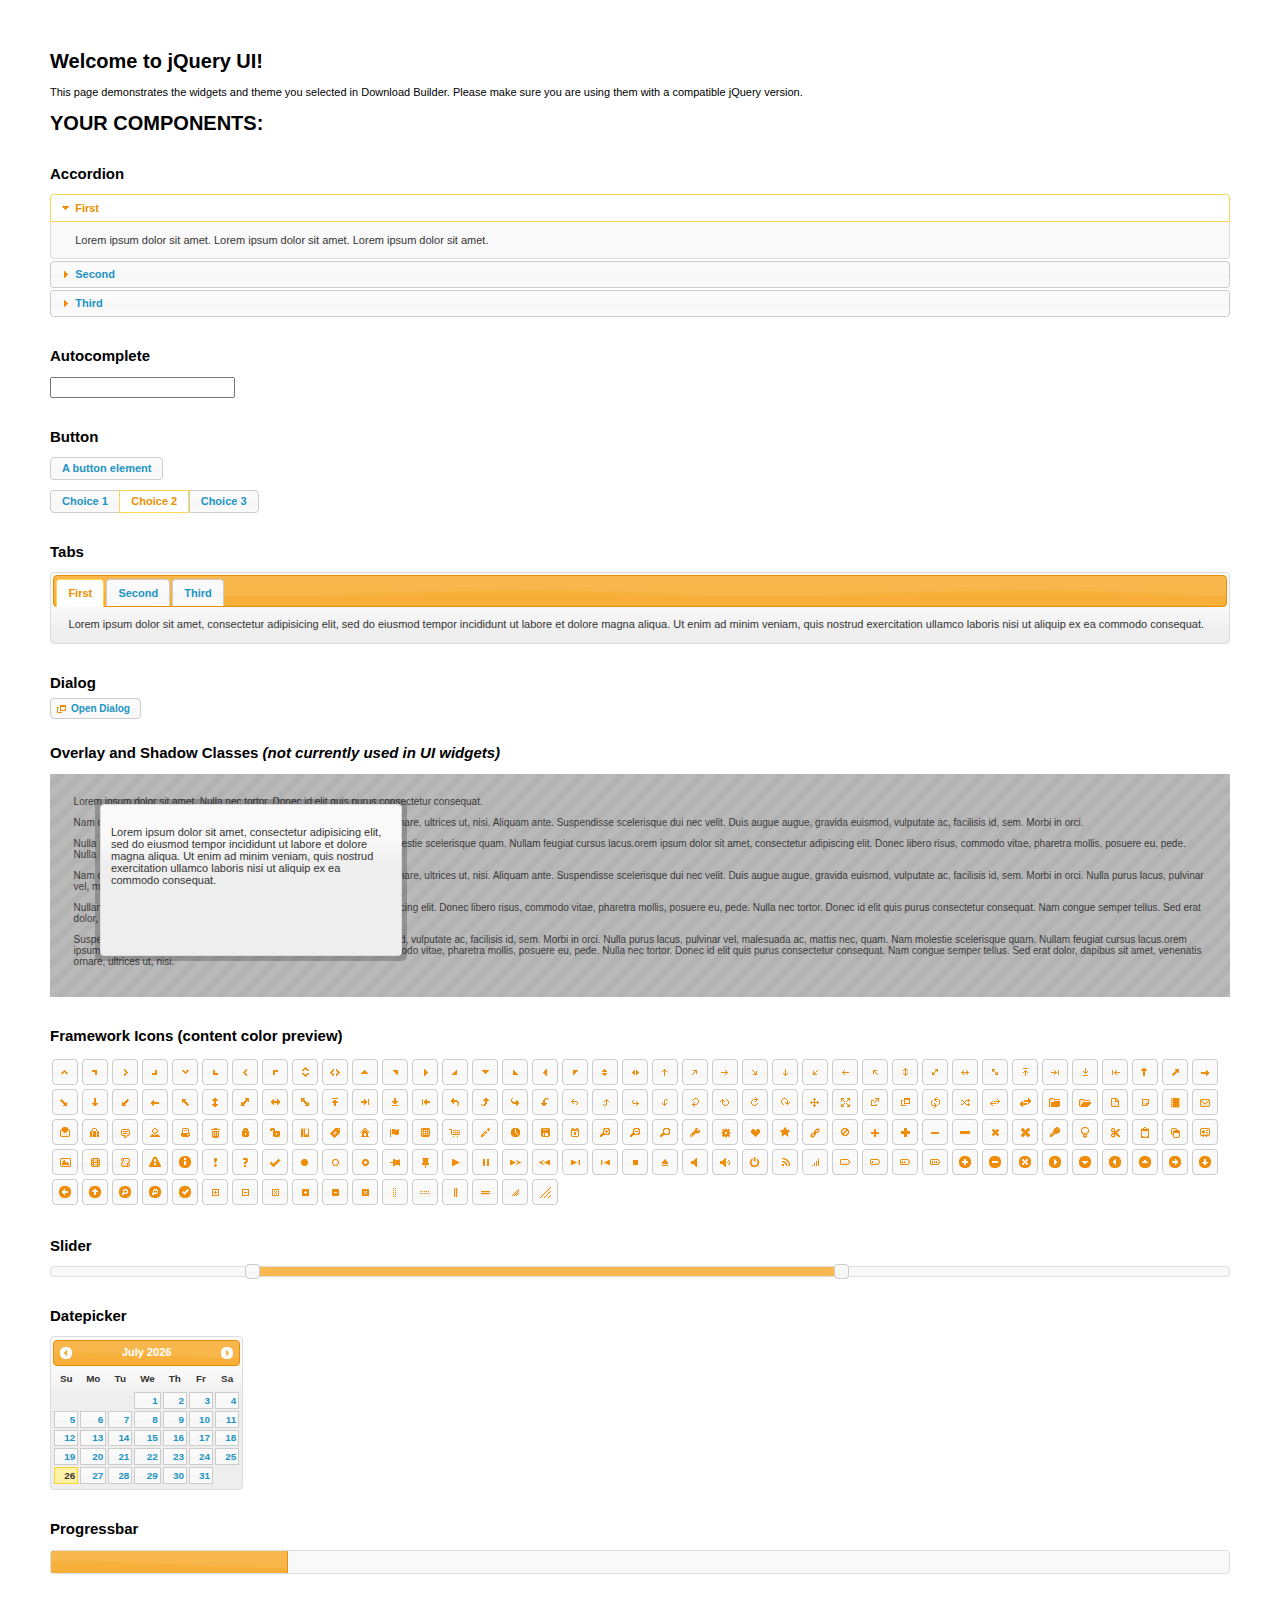
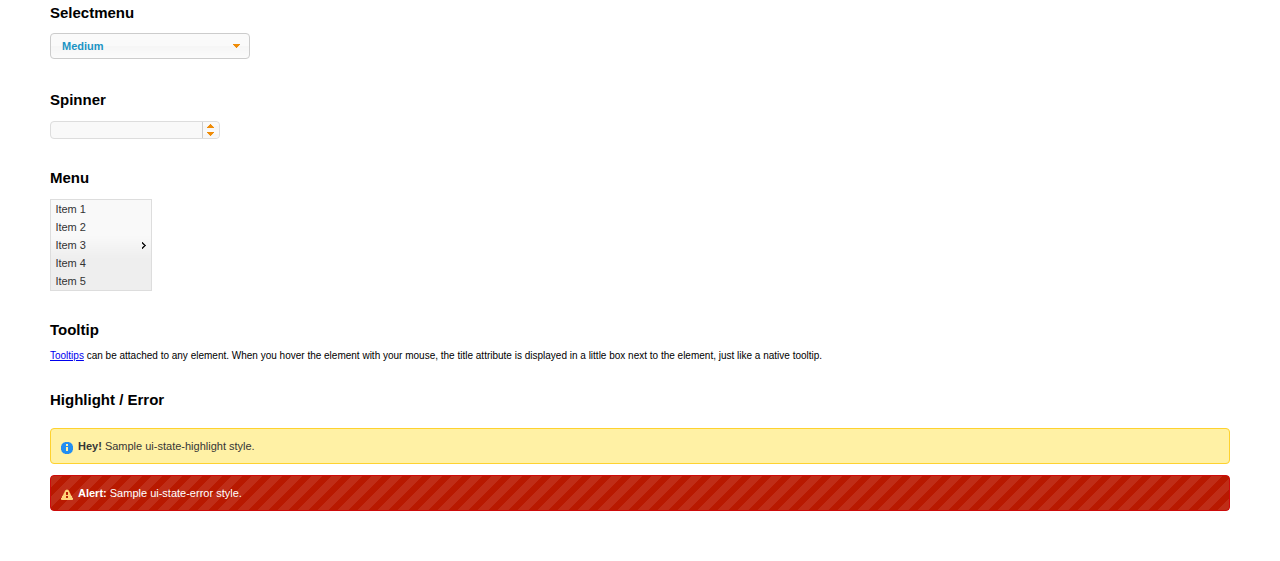
<file: jquery-ui-1.11.1.custom/index.html>
<!doctype html>
<html lang="us">
<head>
	<meta charset="utf-8">
	<title>jQuery UI Example Page</title>
	<link href="jquery-ui.css" rel="stylesheet">
	<style>
	body{
		font: 62.5% "Trebuchet MS", sans-serif;
		margin: 50px;
	}
	.demoHeaders {
		margin-top: 2em;
	}
	#dialog-link {
		padding: .4em 1em .4em 20px;
		text-decoration: none;
		position: relative;
	}
	#dialog-link span.ui-icon {
		margin: 0 5px 0 0;
		position: absolute;
		left: .2em;
		top: 50%;
		margin-top: -8px;
	}
	#icons {
		margin: 0;
		padding: 0;
	}
	#icons li {
		margin: 2px;
		position: relative;
		padding: 4px 0;
		cursor: pointer;
		float: left;
		list-style: none;
	}
	#icons span.ui-icon {
		float: left;
		margin: 0 4px;
	}
	.fakewindowcontain .ui-widget-overlay {
		position: absolute;
	}
	select {
		width: 200px;
	}
	</style>
</head>
<body>

<h1>Welcome to jQuery UI!</h1>

<div class="ui-widget">
	<p>This page demonstrates the widgets and theme you selected in Download Builder. Please make sure you are using them with a compatible jQuery version.</p>
</div>

<h1>YOUR COMPONENTS:</h1>


<!-- Accordion -->
<h2 class="demoHeaders">Accordion</h2>
<div id="accordion">
	<h3>First</h3>
	<div>Lorem ipsum dolor sit amet. Lorem ipsum dolor sit amet. Lorem ipsum dolor sit amet.</div>
	<h3>Second</h3>
	<div>Phasellus mattis tincidunt nibh.</div>
	<h3>Third</h3>
	<div>Nam dui erat, auctor a, dignissim quis.</div>
</div>



<!-- Autocomplete -->
<h2 class="demoHeaders">Autocomplete</h2>
<div>
	<input id="autocomplete" title="type &quot;a&quot;">
</div>



<!-- Button -->
<h2 class="demoHeaders">Button</h2>
<button id="button">A button element</button>
<form style="margin-top: 1em;">
	<div id="radioset">
		<input type="radio" id="radio1" name="radio"><label for="radio1">Choice 1</label>
		<input type="radio" id="radio2" name="radio" checked="checked"><label for="radio2">Choice 2</label>
		<input type="radio" id="radio3" name="radio"><label for="radio3">Choice 3</label>
	</div>
</form>



<!-- Tabs -->
<h2 class="demoHeaders">Tabs</h2>
<div id="tabs">
	<ul>
		<li><a href="#tabs-1">First</a></li>
		<li><a href="#tabs-2">Second</a></li>
		<li><a href="#tabs-3">Third</a></li>
	</ul>
	<div id="tabs-1">Lorem ipsum dolor sit amet, consectetur adipisicing elit, sed do eiusmod tempor incididunt ut labore et dolore magna aliqua. Ut enim ad minim veniam, quis nostrud exercitation ullamco laboris nisi ut aliquip ex ea commodo consequat.</div>
	<div id="tabs-2">Phasellus mattis tincidunt nibh. Cras orci urna, blandit id, pretium vel, aliquet ornare, felis. Maecenas scelerisque sem non nisl. Fusce sed lorem in enim dictum bibendum.</div>
	<div id="tabs-3">Nam dui erat, auctor a, dignissim quis, sollicitudin eu, felis. Pellentesque nisi urna, interdum eget, sagittis et, consequat vestibulum, lacus. Mauris porttitor ullamcorper augue.</div>
</div>



<!-- Dialog NOTE: Dialog is not generated by UI in this demo so it can be visually styled in themeroller-->
<h2 class="demoHeaders">Dialog</h2>
<p><a href="#" id="dialog-link" class="ui-state-default ui-corner-all"><span class="ui-icon ui-icon-newwin"></span>Open Dialog</a></p>

<h2 class="demoHeaders">Overlay and Shadow Classes <em>(not currently used in UI widgets)</em></h2>
<div style="position: relative; width: 96%; height: 200px; padding:1% 2%; overflow:hidden;" class="fakewindowcontain">
	<p>Lorem ipsum dolor sit amet,  Nulla nec tortor. Donec id elit quis purus consectetur consequat. </p><p>Nam congue semper tellus. Sed erat dolor, dapibus sit amet, venenatis ornare, ultrices ut, nisi. Aliquam ante. Suspendisse scelerisque dui nec velit. Duis augue augue, gravida euismod, vulputate ac, facilisis id, sem. Morbi in orci. </p><p>Nulla purus lacus, pulvinar vel, malesuada ac, mattis nec, quam. Nam molestie scelerisque quam. Nullam feugiat cursus lacus.orem ipsum dolor sit amet, consectetur adipiscing elit. Donec libero risus, commodo vitae, pharetra mollis, posuere eu, pede. Nulla nec tortor. Donec id elit quis purus consectetur consequat. </p><p>Nam congue semper tellus. Sed erat dolor, dapibus sit amet, venenatis ornare, ultrices ut, nisi. Aliquam ante. Suspendisse scelerisque dui nec velit. Duis augue augue, gravida euismod, vulputate ac, facilisis id, sem. Morbi in orci. Nulla purus lacus, pulvinar vel, malesuada ac, mattis nec, quam. Nam molestie scelerisque quam. </p><p>Nullam feugiat cursus lacus.orem ipsum dolor sit amet, consectetur adipiscing elit. Donec libero risus, commodo vitae, pharetra mollis, posuere eu, pede. Nulla nec tortor. Donec id elit quis purus consectetur consequat. Nam congue semper tellus. Sed erat dolor, dapibus sit amet, venenatis ornare, ultrices ut, nisi. Aliquam ante. </p><p>Suspendisse scelerisque dui nec velit. Duis augue augue, gravida euismod, vulputate ac, facilisis id, sem. Morbi in orci. Nulla purus lacus, pulvinar vel, malesuada ac, mattis nec, quam. Nam molestie scelerisque quam. Nullam feugiat cursus lacus.orem ipsum dolor sit amet, consectetur adipiscing elit. Donec libero risus, commodo vitae, pharetra mollis, posuere eu, pede. Nulla nec tortor. Donec id elit quis purus consectetur consequat. Nam congue semper tellus. Sed erat dolor, dapibus sit amet, venenatis ornare, ultrices ut, nisi. </p>

	<!-- ui-dialog -->
	<div class="ui-overlay"><div class="ui-widget-overlay"></div><div class="ui-widget-shadow ui-corner-all" style="width: 302px; height: 152px; position: absolute; left: 50px; top: 30px;"></div></div>
	<div style="position: absolute; width: 280px; height: 130px;left: 50px; top: 30px; padding: 10px;" class="ui-widget ui-widget-content ui-corner-all">
		<div class="ui-dialog-content ui-widget-content" style="background: none; border: 0;">
			<p>Lorem ipsum dolor sit amet, consectetur adipisicing elit, sed do eiusmod tempor incididunt ut labore et dolore magna aliqua. Ut enim ad minim veniam, quis nostrud exercitation ullamco laboris nisi ut aliquip ex ea commodo consequat.</p>
		</div>
	</div>

</div>

<!-- ui-dialog -->
<div id="dialog" title="Dialog Title">
	<p>Lorem ipsum dolor sit amet, consectetur adipisicing elit, sed do eiusmod tempor incididunt ut labore et dolore magna aliqua. Ut enim ad minim veniam, quis nostrud exercitation ullamco laboris nisi ut aliquip ex ea commodo consequat.</p>
</div>



<h2 class="demoHeaders">Framework Icons (content color preview)</h2>
<ul id="icons" class="ui-widget ui-helper-clearfix">
	<li class="ui-state-default ui-corner-all" title=".ui-icon-carat-1-n"><span class="ui-icon ui-icon-carat-1-n"></span></li>
	<li class="ui-state-default ui-corner-all" title=".ui-icon-carat-1-ne"><span class="ui-icon ui-icon-carat-1-ne"></span></li>
	<li class="ui-state-default ui-corner-all" title=".ui-icon-carat-1-e"><span class="ui-icon ui-icon-carat-1-e"></span></li>
	<li class="ui-state-default ui-corner-all" title=".ui-icon-carat-1-se"><span class="ui-icon ui-icon-carat-1-se"></span></li>
	<li class="ui-state-default ui-corner-all" title=".ui-icon-carat-1-s"><span class="ui-icon ui-icon-carat-1-s"></span></li>
	<li class="ui-state-default ui-corner-all" title=".ui-icon-carat-1-sw"><span class="ui-icon ui-icon-carat-1-sw"></span></li>
	<li class="ui-state-default ui-corner-all" title=".ui-icon-carat-1-w"><span class="ui-icon ui-icon-carat-1-w"></span></li>
	<li class="ui-state-default ui-corner-all" title=".ui-icon-carat-1-nw"><span class="ui-icon ui-icon-carat-1-nw"></span></li>
	<li class="ui-state-default ui-corner-all" title=".ui-icon-carat-2-n-s"><span class="ui-icon ui-icon-carat-2-n-s"></span></li>
	<li class="ui-state-default ui-corner-all" title=".ui-icon-carat-2-e-w"><span class="ui-icon ui-icon-carat-2-e-w"></span></li>
	<li class="ui-state-default ui-corner-all" title=".ui-icon-triangle-1-n"><span class="ui-icon ui-icon-triangle-1-n"></span></li>
	<li class="ui-state-default ui-corner-all" title=".ui-icon-triangle-1-ne"><span class="ui-icon ui-icon-triangle-1-ne"></span></li>
	<li class="ui-state-default ui-corner-all" title=".ui-icon-triangle-1-e"><span class="ui-icon ui-icon-triangle-1-e"></span></li>
	<li class="ui-state-default ui-corner-all" title=".ui-icon-triangle-1-se"><span class="ui-icon ui-icon-triangle-1-se"></span></li>
	<li class="ui-state-default ui-corner-all" title=".ui-icon-triangle-1-s"><span class="ui-icon ui-icon-triangle-1-s"></span></li>
	<li class="ui-state-default ui-corner-all" title=".ui-icon-triangle-1-sw"><span class="ui-icon ui-icon-triangle-1-sw"></span></li>
	<li class="ui-state-default ui-corner-all" title=".ui-icon-triangle-1-w"><span class="ui-icon ui-icon-triangle-1-w"></span></li>
	<li class="ui-state-default ui-corner-all" title=".ui-icon-triangle-1-nw"><span class="ui-icon ui-icon-triangle-1-nw"></span></li>
	<li class="ui-state-default ui-corner-all" title=".ui-icon-triangle-2-n-s"><span class="ui-icon ui-icon-triangle-2-n-s"></span></li>
	<li class="ui-state-default ui-corner-all" title=".ui-icon-triangle-2-e-w"><span class="ui-icon ui-icon-triangle-2-e-w"></span></li>
	<li class="ui-state-default ui-corner-all" title=".ui-icon-arrow-1-n"><span class="ui-icon ui-icon-arrow-1-n"></span></li>
	<li class="ui-state-default ui-corner-all" title=".ui-icon-arrow-1-ne"><span class="ui-icon ui-icon-arrow-1-ne"></span></li>
	<li class="ui-state-default ui-corner-all" title=".ui-icon-arrow-1-e"><span class="ui-icon ui-icon-arrow-1-e"></span></li>
	<li class="ui-state-default ui-corner-all" title=".ui-icon-arrow-1-se"><span class="ui-icon ui-icon-arrow-1-se"></span></li>
	<li class="ui-state-default ui-corner-all" title=".ui-icon-arrow-1-s"><span class="ui-icon ui-icon-arrow-1-s"></span></li>
	<li class="ui-state-default ui-corner-all" title=".ui-icon-arrow-1-sw"><span class="ui-icon ui-icon-arrow-1-sw"></span></li>
	<li class="ui-state-default ui-corner-all" title=".ui-icon-arrow-1-w"><span class="ui-icon ui-icon-arrow-1-w"></span></li>
	<li class="ui-state-default ui-corner-all" title=".ui-icon-arrow-1-nw"><span class="ui-icon ui-icon-arrow-1-nw"></span></li>
	<li class="ui-state-default ui-corner-all" title=".ui-icon-arrow-2-n-s"><span class="ui-icon ui-icon-arrow-2-n-s"></span></li>
	<li class="ui-state-default ui-corner-all" title=".ui-icon-arrow-2-ne-sw"><span class="ui-icon ui-icon-arrow-2-ne-sw"></span></li>
	<li class="ui-state-default ui-corner-all" title=".ui-icon-arrow-2-e-w"><span class="ui-icon ui-icon-arrow-2-e-w"></span></li>
	<li class="ui-state-default ui-corner-all" title=".ui-icon-arrow-2-se-nw"><span class="ui-icon ui-icon-arrow-2-se-nw"></span></li>
	<li class="ui-state-default ui-corner-all" title=".ui-icon-arrowstop-1-n"><span class="ui-icon ui-icon-arrowstop-1-n"></span></li>
	<li class="ui-state-default ui-corner-all" title=".ui-icon-arrowstop-1-e"><span class="ui-icon ui-icon-arrowstop-1-e"></span></li>
	<li class="ui-state-default ui-corner-all" title=".ui-icon-arrowstop-1-s"><span class="ui-icon ui-icon-arrowstop-1-s"></span></li>
	<li class="ui-state-default ui-corner-all" title=".ui-icon-arrowstop-1-w"><span class="ui-icon ui-icon-arrowstop-1-w"></span></li>
	<li class="ui-state-default ui-corner-all" title=".ui-icon-arrowthick-1-n"><span class="ui-icon ui-icon-arrowthick-1-n"></span></li>
	<li class="ui-state-default ui-corner-all" title=".ui-icon-arrowthick-1-ne"><span class="ui-icon ui-icon-arrowthick-1-ne"></span></li>
	<li class="ui-state-default ui-corner-all" title=".ui-icon-arrowthick-1-e"><span class="ui-icon ui-icon-arrowthick-1-e"></span></li>
	<li class="ui-state-default ui-corner-all" title=".ui-icon-arrowthick-1-se"><span class="ui-icon ui-icon-arrowthick-1-se"></span></li>
	<li class="ui-state-default ui-corner-all" title=".ui-icon-arrowthick-1-s"><span class="ui-icon ui-icon-arrowthick-1-s"></span></li>
	<li class="ui-state-default ui-corner-all" title=".ui-icon-arrowthick-1-sw"><span class="ui-icon ui-icon-arrowthick-1-sw"></span></li>
	<li class="ui-state-default ui-corner-all" title=".ui-icon-arrowthick-1-w"><span class="ui-icon ui-icon-arrowthick-1-w"></span></li>
	<li class="ui-state-default ui-corner-all" title=".ui-icon-arrowthick-1-nw"><span class="ui-icon ui-icon-arrowthick-1-nw"></span></li>
	<li class="ui-state-default ui-corner-all" title=".ui-icon-arrowthick-2-n-s"><span class="ui-icon ui-icon-arrowthick-2-n-s"></span></li>
	<li class="ui-state-default ui-corner-all" title=".ui-icon-arrowthick-2-ne-sw"><span class="ui-icon ui-icon-arrowthick-2-ne-sw"></span></li>
	<li class="ui-state-default ui-corner-all" title=".ui-icon-arrowthick-2-e-w"><span class="ui-icon ui-icon-arrowthick-2-e-w"></span></li>
	<li class="ui-state-default ui-corner-all" title=".ui-icon-arrowthick-2-se-nw"><span class="ui-icon ui-icon-arrowthick-2-se-nw"></span></li>
	<li class="ui-state-default ui-corner-all" title=".ui-icon-arrowthickstop-1-n"><span class="ui-icon ui-icon-arrowthickstop-1-n"></span></li>
	<li class="ui-state-default ui-corner-all" title=".ui-icon-arrowthickstop-1-e"><span class="ui-icon ui-icon-arrowthickstop-1-e"></span></li>
	<li class="ui-state-default ui-corner-all" title=".ui-icon-arrowthickstop-1-s"><span class="ui-icon ui-icon-arrowthickstop-1-s"></span></li>
	<li class="ui-state-default ui-corner-all" title=".ui-icon-arrowthickstop-1-w"><span class="ui-icon ui-icon-arrowthickstop-1-w"></span></li>
	<li class="ui-state-default ui-corner-all" title=".ui-icon-arrowreturnthick-1-w"><span class="ui-icon ui-icon-arrowreturnthick-1-w"></span></li>
	<li class="ui-state-default ui-corner-all" title=".ui-icon-arrowreturnthick-1-n"><span class="ui-icon ui-icon-arrowreturnthick-1-n"></span></li>
	<li class="ui-state-default ui-corner-all" title=".ui-icon-arrowreturnthick-1-e"><span class="ui-icon ui-icon-arrowreturnthick-1-e"></span></li>
	<li class="ui-state-default ui-corner-all" title=".ui-icon-arrowreturnthick-1-s"><span class="ui-icon ui-icon-arrowreturnthick-1-s"></span></li>
	<li class="ui-state-default ui-corner-all" title=".ui-icon-arrowreturn-1-w"><span class="ui-icon ui-icon-arrowreturn-1-w"></span></li>
	<li class="ui-state-default ui-corner-all" title=".ui-icon-arrowreturn-1-n"><span class="ui-icon ui-icon-arrowreturn-1-n"></span></li>
	<li class="ui-state-default ui-corner-all" title=".ui-icon-arrowreturn-1-e"><span class="ui-icon ui-icon-arrowreturn-1-e"></span></li>
	<li class="ui-state-default ui-corner-all" title=".ui-icon-arrowreturn-1-s"><span class="ui-icon ui-icon-arrowreturn-1-s"></span></li>
	<li class="ui-state-default ui-corner-all" title=".ui-icon-arrowrefresh-1-w"><span class="ui-icon ui-icon-arrowrefresh-1-w"></span></li>
	<li class="ui-state-default ui-corner-all" title=".ui-icon-arrowrefresh-1-n"><span class="ui-icon ui-icon-arrowrefresh-1-n"></span></li>
	<li class="ui-state-default ui-corner-all" title=".ui-icon-arrowrefresh-1-e"><span class="ui-icon ui-icon-arrowrefresh-1-e"></span></li>
	<li class="ui-state-default ui-corner-all" title=".ui-icon-arrowrefresh-1-s"><span class="ui-icon ui-icon-arrowrefresh-1-s"></span></li>
	<li class="ui-state-default ui-corner-all" title=".ui-icon-arrow-4"><span class="ui-icon ui-icon-arrow-4"></span></li>
	<li class="ui-state-default ui-corner-all" title=".ui-icon-arrow-4-diag"><span class="ui-icon ui-icon-arrow-4-diag"></span></li>
	<li class="ui-state-default ui-corner-all" title=".ui-icon-extlink"><span class="ui-icon ui-icon-extlink"></span></li>
	<li class="ui-state-default ui-corner-all" title=".ui-icon-newwin"><span class="ui-icon ui-icon-newwin"></span></li>
	<li class="ui-state-default ui-corner-all" title=".ui-icon-refresh"><span class="ui-icon ui-icon-refresh"></span></li>
	<li class="ui-state-default ui-corner-all" title=".ui-icon-shuffle"><span class="ui-icon ui-icon-shuffle"></span></li>
	<li class="ui-state-default ui-corner-all" title=".ui-icon-transfer-e-w"><span class="ui-icon ui-icon-transfer-e-w"></span></li>
	<li class="ui-state-default ui-corner-all" title=".ui-icon-transferthick-e-w"><span class="ui-icon ui-icon-transferthick-e-w"></span></li>
	<li class="ui-state-default ui-corner-all" title=".ui-icon-folder-collapsed"><span class="ui-icon ui-icon-folder-collapsed"></span></li>
	<li class="ui-state-default ui-corner-all" title=".ui-icon-folder-open"><span class="ui-icon ui-icon-folder-open"></span></li>
	<li class="ui-state-default ui-corner-all" title=".ui-icon-document"><span class="ui-icon ui-icon-document"></span></li>
	<li class="ui-state-default ui-corner-all" title=".ui-icon-document-b"><span class="ui-icon ui-icon-document-b"></span></li>
	<li class="ui-state-default ui-corner-all" title=".ui-icon-note"><span class="ui-icon ui-icon-note"></span></li>
	<li class="ui-state-default ui-corner-all" title=".ui-icon-mail-closed"><span class="ui-icon ui-icon-mail-closed"></span></li>
	<li class="ui-state-default ui-corner-all" title=".ui-icon-mail-open"><span class="ui-icon ui-icon-mail-open"></span></li>
	<li class="ui-state-default ui-corner-all" title=".ui-icon-suitcase"><span class="ui-icon ui-icon-suitcase"></span></li>
	<li class="ui-state-default ui-corner-all" title=".ui-icon-comment"><span class="ui-icon ui-icon-comment"></span></li>
	<li class="ui-state-default ui-corner-all" title=".ui-icon-person"><span class="ui-icon ui-icon-person"></span></li>
	<li class="ui-state-default ui-corner-all" title=".ui-icon-print"><span class="ui-icon ui-icon-print"></span></li>
	<li class="ui-state-default ui-corner-all" title=".ui-icon-trash"><span class="ui-icon ui-icon-trash"></span></li>
	<li class="ui-state-default ui-corner-all" title=".ui-icon-locked"><span class="ui-icon ui-icon-locked"></span></li>
	<li class="ui-state-default ui-corner-all" title=".ui-icon-unlocked"><span class="ui-icon ui-icon-unlocked"></span></li>
	<li class="ui-state-default ui-corner-all" title=".ui-icon-bookmark"><span class="ui-icon ui-icon-bookmark"></span></li>
	<li class="ui-state-default ui-corner-all" title=".ui-icon-tag"><span class="ui-icon ui-icon-tag"></span></li>
	<li class="ui-state-default ui-corner-all" title=".ui-icon-home"><span class="ui-icon ui-icon-home"></span></li>
	<li class="ui-state-default ui-corner-all" title=".ui-icon-flag"><span class="ui-icon ui-icon-flag"></span></li>
	<li class="ui-state-default ui-corner-all" title=".ui-icon-calculator"><span class="ui-icon ui-icon-calculator"></span></li>
	<li class="ui-state-default ui-corner-all" title=".ui-icon-cart"><span class="ui-icon ui-icon-cart"></span></li>
	<li class="ui-state-default ui-corner-all" title=".ui-icon-pencil"><span class="ui-icon ui-icon-pencil"></span></li>
	<li class="ui-state-default ui-corner-all" title=".ui-icon-clock"><span class="ui-icon ui-icon-clock"></span></li>
	<li class="ui-state-default ui-corner-all" title=".ui-icon-disk"><span class="ui-icon ui-icon-disk"></span></li>
	<li class="ui-state-default ui-corner-all" title=".ui-icon-calendar"><span class="ui-icon ui-icon-calendar"></span></li>
	<li class="ui-state-default ui-corner-all" title=".ui-icon-zoomin"><span class="ui-icon ui-icon-zoomin"></span></li>
	<li class="ui-state-default ui-corner-all" title=".ui-icon-zoomout"><span class="ui-icon ui-icon-zoomout"></span></li>
	<li class="ui-state-default ui-corner-all" title=".ui-icon-search"><span class="ui-icon ui-icon-search"></span></li>
	<li class="ui-state-default ui-corner-all" title=".ui-icon-wrench"><span class="ui-icon ui-icon-wrench"></span></li>
	<li class="ui-state-default ui-corner-all" title=".ui-icon-gear"><span class="ui-icon ui-icon-gear"></span></li>
	<li class="ui-state-default ui-corner-all" title=".ui-icon-heart"><span class="ui-icon ui-icon-heart"></span></li>
	<li class="ui-state-default ui-corner-all" title=".ui-icon-star"><span class="ui-icon ui-icon-star"></span></li>
	<li class="ui-state-default ui-corner-all" title=".ui-icon-link"><span class="ui-icon ui-icon-link"></span></li>
	<li class="ui-state-default ui-corner-all" title=".ui-icon-cancel"><span class="ui-icon ui-icon-cancel"></span></li>
	<li class="ui-state-default ui-corner-all" title=".ui-icon-plus"><span class="ui-icon ui-icon-plus"></span></li>
	<li class="ui-state-default ui-corner-all" title=".ui-icon-plusthick"><span class="ui-icon ui-icon-plusthick"></span></li>
	<li class="ui-state-default ui-corner-all" title=".ui-icon-minus"><span class="ui-icon ui-icon-minus"></span></li>
	<li class="ui-state-default ui-corner-all" title=".ui-icon-minusthick"><span class="ui-icon ui-icon-minusthick"></span></li>
	<li class="ui-state-default ui-corner-all" title=".ui-icon-close"><span class="ui-icon ui-icon-close"></span></li>
	<li class="ui-state-default ui-corner-all" title=".ui-icon-closethick"><span class="ui-icon ui-icon-closethick"></span></li>
	<li class="ui-state-default ui-corner-all" title=".ui-icon-key"><span class="ui-icon ui-icon-key"></span></li>
	<li class="ui-state-default ui-corner-all" title=".ui-icon-lightbulb"><span class="ui-icon ui-icon-lightbulb"></span></li>
	<li class="ui-state-default ui-corner-all" title=".ui-icon-scissors"><span class="ui-icon ui-icon-scissors"></span></li>
	<li class="ui-state-default ui-corner-all" title=".ui-icon-clipboard"><span class="ui-icon ui-icon-clipboard"></span></li>
	<li class="ui-state-default ui-corner-all" title=".ui-icon-copy"><span class="ui-icon ui-icon-copy"></span></li>
	<li class="ui-state-default ui-corner-all" title=".ui-icon-contact"><span class="ui-icon ui-icon-contact"></span></li>
	<li class="ui-state-default ui-corner-all" title=".ui-icon-image"><span class="ui-icon ui-icon-image"></span></li>
	<li class="ui-state-default ui-corner-all" title=".ui-icon-video"><span class="ui-icon ui-icon-video"></span></li>
	<li class="ui-state-default ui-corner-all" title=".ui-icon-script"><span class="ui-icon ui-icon-script"></span></li>
	<li class="ui-state-default ui-corner-all" title=".ui-icon-alert"><span class="ui-icon ui-icon-alert"></span></li>
	<li class="ui-state-default ui-corner-all" title=".ui-icon-info"><span class="ui-icon ui-icon-info"></span></li>
	<li class="ui-state-default ui-corner-all" title=".ui-icon-notice"><span class="ui-icon ui-icon-notice"></span></li>
	<li class="ui-state-default ui-corner-all" title=".ui-icon-help"><span class="ui-icon ui-icon-help"></span></li>
	<li class="ui-state-default ui-corner-all" title=".ui-icon-check"><span class="ui-icon ui-icon-check"></span></li>
	<li class="ui-state-default ui-corner-all" title=".ui-icon-bullet"><span class="ui-icon ui-icon-bullet"></span></li>
	<li class="ui-state-default ui-corner-all" title=".ui-icon-radio-off"><span class="ui-icon ui-icon-radio-off"></span></li>
	<li class="ui-state-default ui-corner-all" title=".ui-icon-radio-on"><span class="ui-icon ui-icon-radio-on"></span></li>
	<li class="ui-state-default ui-corner-all" title=".ui-icon-pin-w"><span class="ui-icon ui-icon-pin-w"></span></li>
	<li class="ui-state-default ui-corner-all" title=".ui-icon-pin-s"><span class="ui-icon ui-icon-pin-s"></span></li>
	<li class="ui-state-default ui-corner-all" title=".ui-icon-play"><span class="ui-icon ui-icon-play"></span></li>
	<li class="ui-state-default ui-corner-all" title=".ui-icon-pause"><span class="ui-icon ui-icon-pause"></span></li>
	<li class="ui-state-default ui-corner-all" title=".ui-icon-seek-next"><span class="ui-icon ui-icon-seek-next"></span></li>
	<li class="ui-state-default ui-corner-all" title=".ui-icon-seek-prev"><span class="ui-icon ui-icon-seek-prev"></span></li>
	<li class="ui-state-default ui-corner-all" title=".ui-icon-seek-end"><span class="ui-icon ui-icon-seek-end"></span></li>
	<li class="ui-state-default ui-corner-all" title=".ui-icon-seek-first"><span class="ui-icon ui-icon-seek-first"></span></li>
	<li class="ui-state-default ui-corner-all" title=".ui-icon-stop"><span class="ui-icon ui-icon-stop"></span></li>
	<li class="ui-state-default ui-corner-all" title=".ui-icon-eject"><span class="ui-icon ui-icon-eject"></span></li>
	<li class="ui-state-default ui-corner-all" title=".ui-icon-volume-off"><span class="ui-icon ui-icon-volume-off"></span></li>
	<li class="ui-state-default ui-corner-all" title=".ui-icon-volume-on"><span class="ui-icon ui-icon-volume-on"></span></li>
	<li class="ui-state-default ui-corner-all" title=".ui-icon-power"><span class="ui-icon ui-icon-power"></span></li>
	<li class="ui-state-default ui-corner-all" title=".ui-icon-signal-diag"><span class="ui-icon ui-icon-signal-diag"></span></li>
	<li class="ui-state-default ui-corner-all" title=".ui-icon-signal"><span class="ui-icon ui-icon-signal"></span></li>
	<li class="ui-state-default ui-corner-all" title=".ui-icon-battery-0"><span class="ui-icon ui-icon-battery-0"></span></li>
	<li class="ui-state-default ui-corner-all" title=".ui-icon-battery-1"><span class="ui-icon ui-icon-battery-1"></span></li>
	<li class="ui-state-default ui-corner-all" title=".ui-icon-battery-2"><span class="ui-icon ui-icon-battery-2"></span></li>
	<li class="ui-state-default ui-corner-all" title=".ui-icon-battery-3"><span class="ui-icon ui-icon-battery-3"></span></li>
	<li class="ui-state-default ui-corner-all" title=".ui-icon-circle-plus"><span class="ui-icon ui-icon-circle-plus"></span></li>
	<li class="ui-state-default ui-corner-all" title=".ui-icon-circle-minus"><span class="ui-icon ui-icon-circle-minus"></span></li>
	<li class="ui-state-default ui-corner-all" title=".ui-icon-circle-close"><span class="ui-icon ui-icon-circle-close"></span></li>
	<li class="ui-state-default ui-corner-all" title=".ui-icon-circle-triangle-e"><span class="ui-icon ui-icon-circle-triangle-e"></span></li>
	<li class="ui-state-default ui-corner-all" title=".ui-icon-circle-triangle-s"><span class="ui-icon ui-icon-circle-triangle-s"></span></li>
	<li class="ui-state-default ui-corner-all" title=".ui-icon-circle-triangle-w"><span class="ui-icon ui-icon-circle-triangle-w"></span></li>
	<li class="ui-state-default ui-corner-all" title=".ui-icon-circle-triangle-n"><span class="ui-icon ui-icon-circle-triangle-n"></span></li>
	<li class="ui-state-default ui-corner-all" title=".ui-icon-circle-arrow-e"><span class="ui-icon ui-icon-circle-arrow-e"></span></li>
	<li class="ui-state-default ui-corner-all" title=".ui-icon-circle-arrow-s"><span class="ui-icon ui-icon-circle-arrow-s"></span></li>
	<li class="ui-state-default ui-corner-all" title=".ui-icon-circle-arrow-w"><span class="ui-icon ui-icon-circle-arrow-w"></span></li>
	<li class="ui-state-default ui-corner-all" title=".ui-icon-circle-arrow-n"><span class="ui-icon ui-icon-circle-arrow-n"></span></li>
	<li class="ui-state-default ui-corner-all" title=".ui-icon-circle-zoomin"><span class="ui-icon ui-icon-circle-zoomin"></span></li>
	<li class="ui-state-default ui-corner-all" title=".ui-icon-circle-zoomout"><span class="ui-icon ui-icon-circle-zoomout"></span></li>
	<li class="ui-state-default ui-corner-all" title=".ui-icon-circle-check"><span class="ui-icon ui-icon-circle-check"></span></li>
	<li class="ui-state-default ui-corner-all" title=".ui-icon-circlesmall-plus"><span class="ui-icon ui-icon-circlesmall-plus"></span></li>
	<li class="ui-state-default ui-corner-all" title=".ui-icon-circlesmall-minus"><span class="ui-icon ui-icon-circlesmall-minus"></span></li>
	<li class="ui-state-default ui-corner-all" title=".ui-icon-circlesmall-close"><span class="ui-icon ui-icon-circlesmall-close"></span></li>
	<li class="ui-state-default ui-corner-all" title=".ui-icon-squaresmall-plus"><span class="ui-icon ui-icon-squaresmall-plus"></span></li>
	<li class="ui-state-default ui-corner-all" title=".ui-icon-squaresmall-minus"><span class="ui-icon ui-icon-squaresmall-minus"></span></li>
	<li class="ui-state-default ui-corner-all" title=".ui-icon-squaresmall-close"><span class="ui-icon ui-icon-squaresmall-close"></span></li>
	<li class="ui-state-default ui-corner-all" title=".ui-icon-grip-dotted-vertical"><span class="ui-icon ui-icon-grip-dotted-vertical"></span></li>
	<li class="ui-state-default ui-corner-all" title=".ui-icon-grip-dotted-horizontal"><span class="ui-icon ui-icon-grip-dotted-horizontal"></span></li>
	<li class="ui-state-default ui-corner-all" title=".ui-icon-grip-solid-vertical"><span class="ui-icon ui-icon-grip-solid-vertical"></span></li>
	<li class="ui-state-default ui-corner-all" title=".ui-icon-grip-solid-horizontal"><span class="ui-icon ui-icon-grip-solid-horizontal"></span></li>
	<li class="ui-state-default ui-corner-all" title=".ui-icon-gripsmall-diagonal-se"><span class="ui-icon ui-icon-gripsmall-diagonal-se"></span></li>
	<li class="ui-state-default ui-corner-all" title=".ui-icon-grip-diagonal-se"><span class="ui-icon ui-icon-grip-diagonal-se"></span></li>
</ul>


<!-- Slider -->
<h2 class="demoHeaders">Slider</h2>
<div id="slider"></div>



<!-- Datepicker -->
<h2 class="demoHeaders">Datepicker</h2>
<div id="datepicker"></div>



<!-- Progressbar -->
<h2 class="demoHeaders">Progressbar</h2>
<div id="progressbar"></div>



<!-- Progressbar -->
<h2 class="demoHeaders">Selectmenu</h2>
<select id="selectmenu">
	<option>Slower</option>
	<option>Slow</option>
	<option selected="selected">Medium</option>
	<option>Fast</option>
	<option>Faster</option>
</select>



<!-- Spinner -->
<h2 class="demoHeaders">Spinner</h2>
<input id="spinner">



<!-- Menu -->
<h2 class="demoHeaders">Menu</h2>
<ul style="width:100px;" id="menu">
	<li>Item 1</li>
	<li>Item 2</li>
	<li>Item 3
		<ul>
			<li>Item 3-1</li>
			<li>Item 3-2</li>
			<li>Item 3-3</li>
			<li>Item 3-4</li>
			<li>Item 3-5</li>
		</ul>
	</li>
	<li>Item 4</li>
	<li>Item 5</li>
</ul>



<!-- Tooltip -->
<h2 class="demoHeaders">Tooltip</h2>
<p id="tooltip">
	<a href="#" title="That&apos;s what this widget is">Tooltips</a> can be attached to any element. When you hover
the element with your mouse, the title attribute is displayed in a little box next to the element, just like a native tooltip.
</p>


<!-- Highlight / Error -->
<h2 class="demoHeaders">Highlight / Error</h2>
<div class="ui-widget">
	<div class="ui-state-highlight ui-corner-all" style="margin-top: 20px; padding: 0 .7em;">
		<p><span class="ui-icon ui-icon-info" style="float: left; margin-right: .3em;"></span>
		<strong>Hey!</strong> Sample ui-state-highlight style.</p>
	</div>
</div>
<br>
<div class="ui-widget">
	<div class="ui-state-error ui-corner-all" style="padding: 0 .7em;">
		<p><span class="ui-icon ui-icon-alert" style="float: left; margin-right: .3em;"></span>
		<strong>Alert:</strong> Sample ui-state-error style.</p>
	</div>
</div>

<script src="external/jquery/jquery.js"></script>
<script src="jquery-ui.js"></script>
<script>

$( "#accordion" ).accordion();



var availableTags = [
	"ActionScript",
	"AppleScript",
	"Asp",
	"BASIC",
	"C",
	"C++",
	"Clojure",
	"COBOL",
	"ColdFusion",
	"Erlang",
	"Fortran",
	"Groovy",
	"Haskell",
	"Java",
	"JavaScript",
	"Lisp",
	"Perl",
	"PHP",
	"Python",
	"Ruby",
	"Scala",
	"Scheme"
];
$( "#autocomplete" ).autocomplete({
	source: availableTags
});



$( "#button" ).button();
$( "#radioset" ).buttonset();



$( "#tabs" ).tabs();



$( "#dialog" ).dialog({
	autoOpen: false,
	width: 400,
	buttons: [
		{
			text: "Ok",
			click: function() {
				$( this ).dialog( "close" );
			}
		},
		{
			text: "Cancel",
			click: function() {
				$( this ).dialog( "close" );
			}
		}
	]
});

// Link to open the dialog
$( "#dialog-link" ).click(function( event ) {
	$( "#dialog" ).dialog( "open" );
	event.preventDefault();
});



$( "#datepicker" ).datepicker({
	inline: true
});



$( "#slider" ).slider({
	range: true,
	values: [ 17, 67 ]
});



$( "#progressbar" ).progressbar({
	value: 20
});



$( "#spinner" ).spinner();



$( "#menu" ).menu();



$( "#tooltip" ).tooltip();



$( "#selectmenu" ).selectmenu();


// Hover states on the static widgets
$( "#dialog-link, #icons li" ).hover(
	function() {
		$( this ).addClass( "ui-state-hover" );
	},
	function() {
		$( this ).removeClass( "ui-state-hover" );
	}
);
</script>
</body>
</html>
</file>
